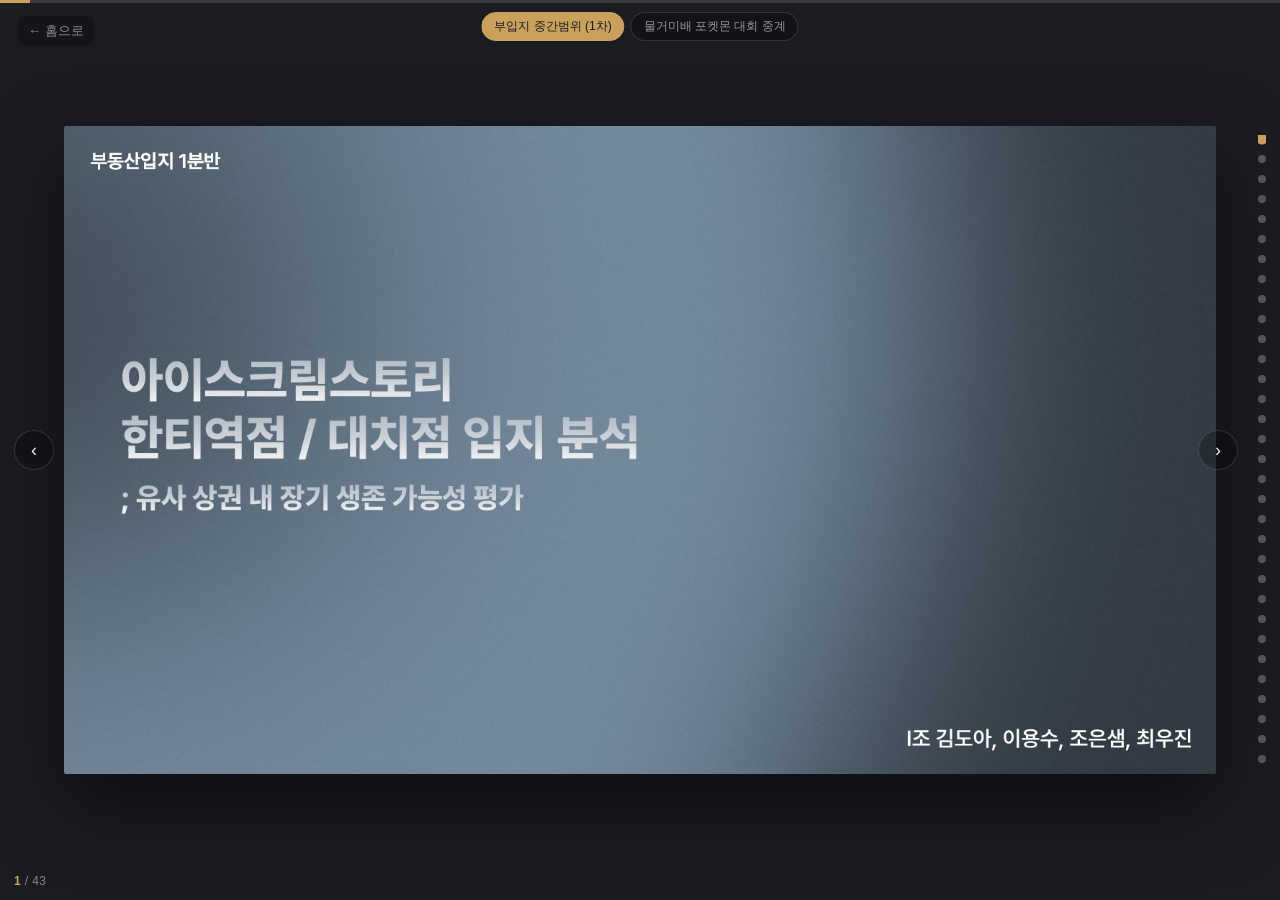
<file: slides.html>
<!DOCTYPE html>
<html lang="ko">
<head>
<meta charset="UTF-8">
<meta name="viewport" content="width=device-width, initial-scale=1.0">
<title>이용수 — 발표자료</title>
<meta name="description" content="프로젝트 발표자료를 슬라이드로 넘겨볼 수 있는 뷰어.">
<link rel="icon" href="data:image/svg+xml,<svg xmlns='http://www.w3.org/2000/svg' viewBox='0 0 32 32'><rect width='32' height='32' rx='6' fill='%23111216'/><rect x='7' y='9' width='18' height='12' rx='1.5' fill='%23c9a15a'/></svg>">
<link rel="stylesheet" href="slides-core.css?v=2">
<style>
  * { box-sizing: border-box; margin: 0; padding: 0; }
  html, body { height: 100%; }
  body {
    font-family: -apple-system, BlinkMacSystemFont, "Segoe UI", "Malgun Gothic", "Apple SD Gothic Neo", sans-serif;
    background: #111216;
    color: #f2f0ec;
    overflow: hidden;
  }
  #deck {
    width: 100%;
    height: 100vh;
  }
  .back-link {
    position: fixed;
    top: 16px;
    left: 18px;
    z-index: 80;
    font-size: 13px;
    color: rgba(242, 240, 236, 0.55);
    text-decoration: none;
    padding: 6px 10px;
    border-radius: 6px;
    background: rgba(0, 0, 0, 0.25);
  }
  .back-link:hover { color: #c9a15a; }
</style>
</head>
<body>

<a class="back-link" href="index.html">← 홈으로</a>
<div id="deck"></div>

<script src="slides-core.js?v=2"></script>
<script>
  mountSlideDeck(document.getElementById('deck'), {
    manifestUrl: 'slides/manifest.json',
    basePath: 'slides/',
    dots: true,
    progress: true,
    keyboard: true,
    emptyText: '아직 등록된 발표자료가 없습니다. 저장소의 slides/ 에 덱 폴더를 만들어 PNG를 넣고 slides/manifest.json에 등록하면 여기에 표시됩니다.'
  });
</script>

</body>
</html>
</file>
<file: slides-core.css>
/* ---------------------------------------------------------------
   슬라이드 덱 스타일 — slides.html(전체 화면)과 홈페이지의
   인라인 카드가 함께 쓴다. 높이/모서리 등 바깥 상자 속성은 host가
   .deck 에 직접 지정한다 (여기서는 정하지 않음).
   --------------------------------------------------------------- */
.deck {
  --deck-stage: #1a1c22;
  --deck-paper: #f2f0ec;
  --deck-accent: #c9a15a;
  --deck-line: rgba(242, 240, 236, 0.14);
  position: relative;
  overflow: hidden;
  background: var(--deck-stage);
  color: var(--deck-paper);
}

.deck .deck-status {
  position: absolute;
  inset: 0;
  display: flex;
  align-items: center;
  justify-content: center;
  padding: 1rem;
  text-align: center;
  font-size: 0.9rem;
  line-height: 1.6;
  color: rgba(242, 240, 236, 0.5);
  z-index: 70;
}
.deck .deck-status.hidden { display: none; }

.deck .deck-progress {
  position: absolute;
  top: 0; left: 0; right: 0;
  height: 3px;
  background: var(--deck-line);
  z-index: 50;
}
.deck .deck-progress-fill {
  height: 100%;
  width: 0%;
  background: var(--deck-accent);
  transition: width 0.5s cubic-bezier(.65, 0, .35, 1);
}

.deck .slide {
  position: absolute;
  inset: 0;
  display: flex;
  align-items: center;
  justify-content: center;
  padding: 5% 5%;
  opacity: 0;
  pointer-events: none;
  background: var(--deck-stage);
}
.deck .slide.active {
  opacity: 1;
  pointer-events: auto;
  z-index: 10;
}
.deck .slide img {
  max-width: 100%;
  max-height: 100%;
  box-shadow: 0 30px 80px rgba(0, 0, 0, 0.5);
  border-radius: 2px;
}


/* 덱(발표자료)이 2개 이상일 때만 보이는 선택 탭 */
.deck .deck-tabs {
  position: absolute;
  top: 12px;
  left: 50%;
  transform: translateX(-50%);
  display: flex;
  gap: 6px;
  z-index: 70;
  max-width: 80%;
  overflow-x: auto;
}
.deck .deck-tabs[hidden] { display: none; }
.deck .deck-tab {
  font: inherit;
  font-size: 0.75rem;
  white-space: nowrap;
  color: rgba(242, 240, 236, 0.6);
  background: rgba(0, 0, 0, 0.3);
  border: 1px solid var(--deck-line);
  border-radius: 999px;
  padding: 5px 12px;
  cursor: pointer;
}
.deck .deck-tab:hover { color: var(--deck-paper); }
.deck .deck-tab.active {
  color: var(--deck-stage);
  background: var(--deck-accent);
  border-color: var(--deck-accent);
}
.deck .deck-tab:focus-visible {
  outline: 2px solid var(--deck-accent);
  outline-offset: 2px;
}

.deck .deck-dots {
  position: absolute;
  right: 14px;
  top: 50%;
  transform: translateY(-50%);
  display: flex;
  flex-direction: column;
  gap: 12px;
  z-index: 60;
  max-height: 70%;
  overflow-y: auto;
}
.deck .deck-dot {
  width: 8px;
  height: 8px;
  border-radius: 50%;
  flex-shrink: 0;
  background: rgba(242, 240, 236, 0.28);
  border: none;
  padding: 0;
  cursor: pointer;
  transition: background .3s, transform .3s;
}
.deck .deck-dot.active {
  background: var(--deck-accent);
  transform: scale(1.4);
}

.deck .deck-arrow {
  position: absolute;
  top: 50%;
  transform: translateY(-50%);
  width: 40px;
  height: 40px;
  border-radius: 50%;
  background: rgba(0, 0, 0, 0.25);
  border: 1px solid var(--deck-line);
  color: var(--deck-paper);
  font-size: 18px;
  cursor: pointer;
  z-index: 60;
  display: flex;
  align-items: center;
  justify-content: center;
  transition: background .2s, border-color .2s;
}
.deck .deck-arrow:hover {
  background: rgba(0, 0, 0, 0.45);
  border-color: var(--deck-accent);
}
.deck .deck-arrow:focus-visible {
  outline: 2px solid var(--deck-accent);
  outline-offset: 2px;
}
.deck .deck-arrow[hidden] { display: none; }
.deck .deck-prev { left: 14px; }
.deck .deck-next { right: 14px; }
.deck.has-dots .deck-next { right: 42px; }

.deck .deck-count {
  position: absolute;
  left: 14px;
  bottom: 12px;
  z-index: 60;
  font-size: 0.75rem;
  letter-spacing: .03em;
  color: rgba(242, 240, 236, 0.5);
}
.deck .deck-count b {
  color: var(--deck-accent);
  font-weight: 600;
}

@media (max-width: 720px) {
  .deck .deck-arrow { display: none; }
}
@media (prefers-reduced-motion: reduce) {
  .deck .deck-progress-fill { transition: none; }
}
</file>
